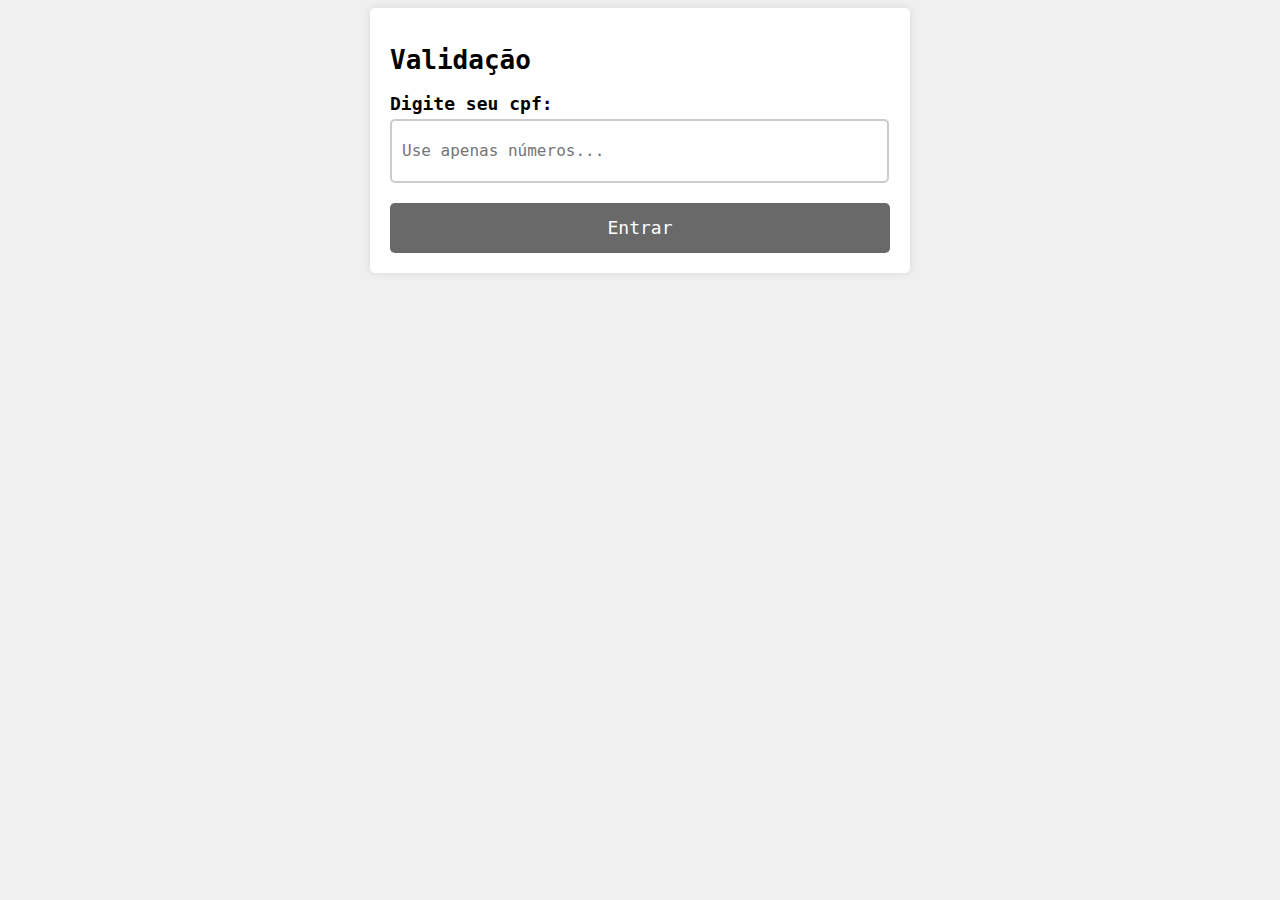
<file: index.html>
<!--Só vi que era pra ter integração CRUD quando fui entregar, famoso vacilo 
  (e ter ficado doente quando teve o aviso na sala), mas C e R tem, só faltou 
  o U e o D. A funcionalidade do que tem pronto eu garanto :p-->
<!DOCTYPE html>
<html lang="pt-BR">
  <head>
    <meta charset="UTF-8">
    <meta name="viewport" content="width=device-width, initial-scale=1.0">
    <link rel="stylesheet" type="text/css" href="css/style.css" />
    <script type="text/javascript" src="funJS/funcoes.js"></script>
    <link rel="icon" href="img/icone.jpg" type="image/x-icon">
    <title>Eleições SP - Início</title>
  </head>
  <body>
    <div class="container">
      <h1>Validação</h1>
      <form method="get" id="formulario">
        <div class="form-group">
          <label for="input-dados" class="form-label">Digite seu cpf:</label>
          <input oninput="maxInput(event, 11)" id="cpf" type="number" class="form-control" placeholder="Use apenas números..." name="cpf" size="11"/>
          <script>
            function maxInput(event, maxLength) {
              const input = event.target;
              const value = input.value;
              if (value.length > maxLength) {
                input.value = value.slice(0, maxLength);
              }
            }
            </script>
        </div>
        <input onclick="entrar()" type="button" class="btn-submit" value="Entrar" />
        <script>
          document.getElementById("formulario").addEventListener("submit", function(event) { event.preventDefault(); entrar(); });      
        </script>
      </form>
    </div>
  </body>
</html>
</file>
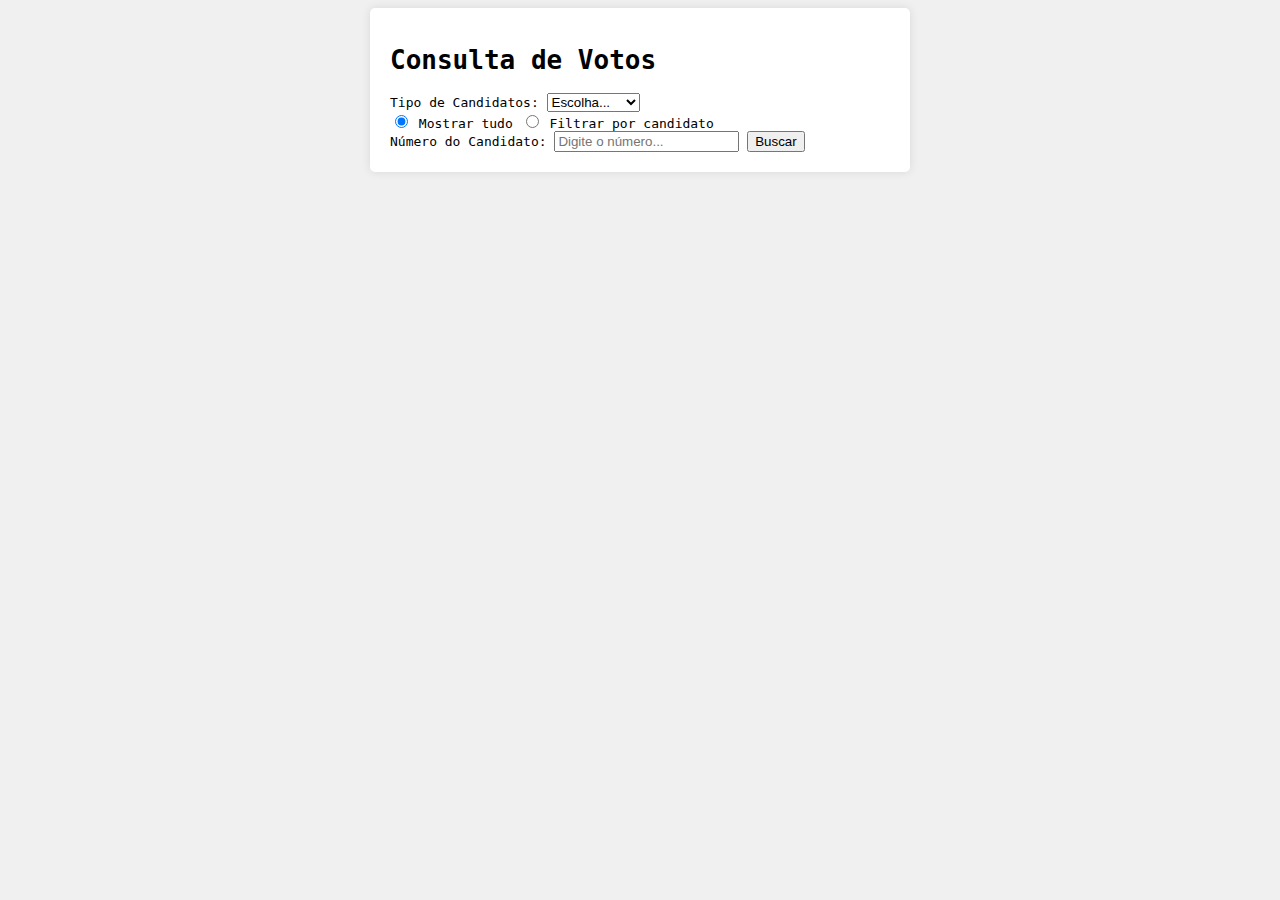
<file: consulta.html>
<!DOCTYPE html>
<html>
<head>
  <title>Consulta de Dados</title>
  <link rel="stylesheet" type="text/css" href="css/style.css">
</head>
<body>
  <div class="container">
    <h1>Consulta de Votos</h1>

    <div class="filtro">
      <label>Tipo de Candidatos:</label>
      <select id="opcCand">
        <option disabled selected>Escolha...</option>
        <option value="sen">Senador</option>
        <option value="gov">Governador</option>
        <option value="pres">Presidente</option>
      </select>
    </div>

    <div class="filtro">
        <label>
          <input type="radio" name="filter" value="all" checked>
          Mostrar tudo
        </label>
      
        <label>
          <input type="radio" name="filter" value="input">
          Filtrar por candidato
        </label>
      </div>

    <div class="busca">
        <label for="data">Número do Candidato:</label>
        <input type="text" id="data" placeholder="Digite o número...">
        <button id="search-btn">Buscar</button>
      </div>
    </div>
</body>
</html>
</file>
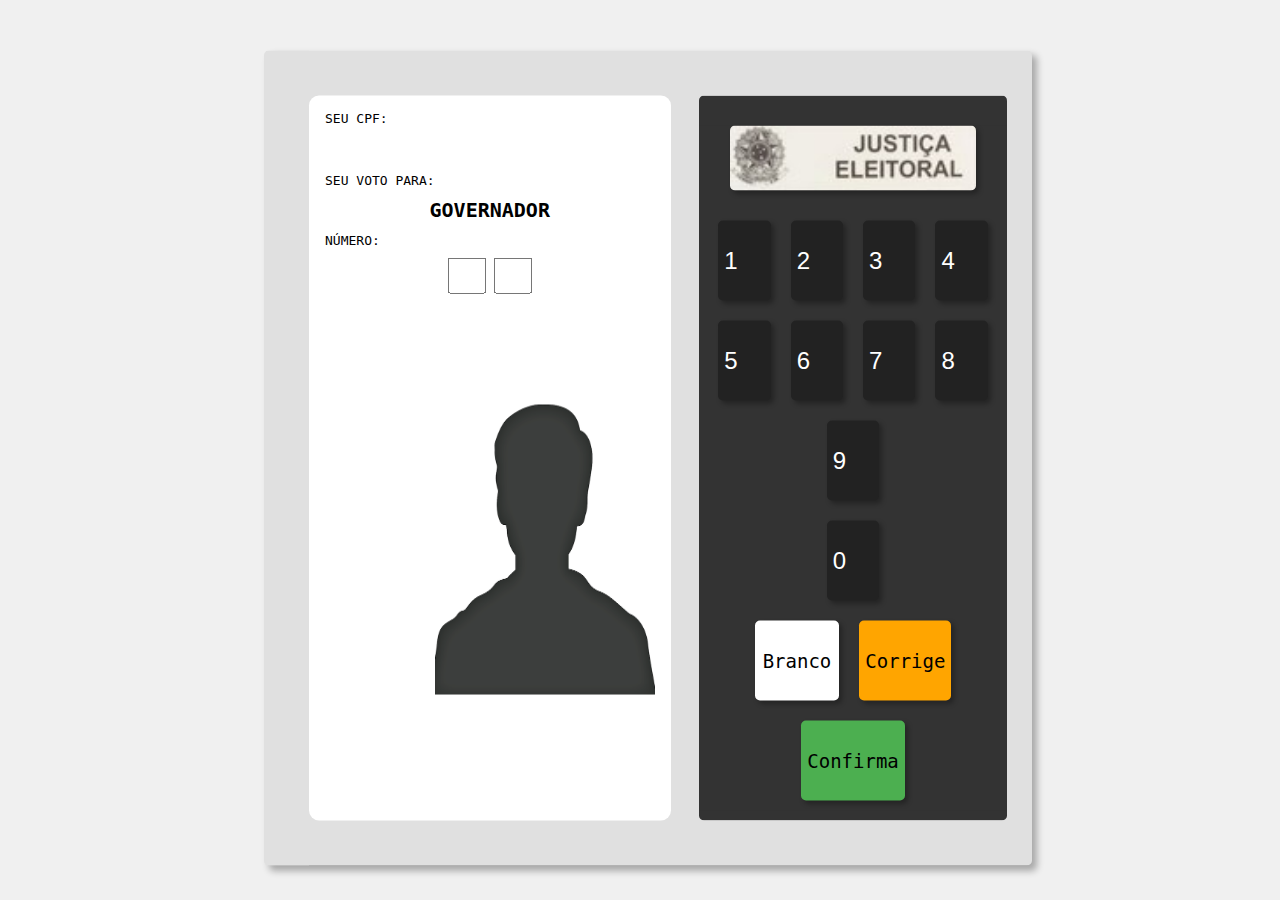
<file: governador.html>
<!DOCTYPE html>
<html lang="pt-BR">
<head>
    <meta charset="UTF-8">
    <meta http-equiv="X-UA-Compatible" content="IE=edge">
    <meta name="viewport" content="width=device-width, initial-scale=1.0">
    <script type="text/javascript" src="funJS/funcoes.js"></script>
    <link rel="stylesheet" type="text/css" href="css/style.css" />
    <link rel="icon" href="img/icone.jpg" type="image/x-icon">
    <title>Eleições SP - Governador</title>
</head>
<body class="burn" onload="cpfVer()" >
    <form action="governador.php" method="post">
        <div class="urna">
            <div class="parte">
                <div class="tela">
                    <div class="item">
                        SEU CPF:
                    </div>
                    <div class="item">
                        <div class="cpf">
                            <input type="text" id="cpfV" name="cpfV" size="8" onclick="clickcpf()" readonly />
                        </div>
                    </div>
                    <div class="item">
                        SEU VOTO PARA:
                    </div>
                    <div class="item">
                        <div class="cpf">
                            GOVERNADOR
                        </div>
                    </div>
                    <div class="item">
                        NÚMERO:
                    </div>
                    <div class="item">
                        <div class="voto">
                            <input type="text" name="txtV1" id="txtV1" size="1" class="t1" readonly />
                            <input type="text" name="txtV2" id="txtV2" size="1" class="t2" readonly />
                        </div>
                    </div>
                    <div class="item">
                        <div class="imgC">
                            <img src="img/usu.png" id="img" width="220" height="290"/>
                        </div>
                        
                    </div>
                    <div class="item">
                        <div class="nCan">
                            <label id="nomeCan">
            
                            </label>
                        </div>
                    </div>
                </div>
            </div>

            <div class="parte">
                <div class="plastico">
                    <div class="logo">
                        <img src="img/logo.jpeg" id="" class="imgL"/>
                    </div>
                    <div class="nums">
                        <input type="button" class="btnum" onclick="umG()" value="1" id="btn" />
                        <input type="button" class="btnum" onclick="doisG()" value="2" id="btn" />
                        <input type="button" class="btnum" onclick="tresG()" value="3" id="btn" />
                        <input type="button" class="btnum" onclick="quatroG()" value="4" id="btn" />
                        <input type="button" class="btnum" onclick="cincoG()" value="5" id="btn" />
                        <input type="button" class="btnum" onclick="seisG()" value="6" id="btn" />
                        <input type="button" class="btnum" onclick="seteG()" value="7" id="btn" />
                        <input type="button" class="btnum" onclick="oitoG()" value="8" id="btn" />
                        <input type="button" class="btnum" onclick="noveG()" value="9" id="btn" />
                        <div class="esp">
                        </div>
                        <input type="button" class="btnum" onclick="zeroG()" value="0" id="btn" />
                        <div class="esp">
                        </div>
                        <input type="button" class="branco" onclick="branco()" value="Branco" id="btn" />
                        <input type="button" class="corrige" onclick="limpar()" value="Corrige" id="btn" />
                        <input type="submit" class="confirma" value="Confirma" id="btn" />
                    </div>
                </div>
            </div>
        </div>
    </form>
</body>
</html>
</file>
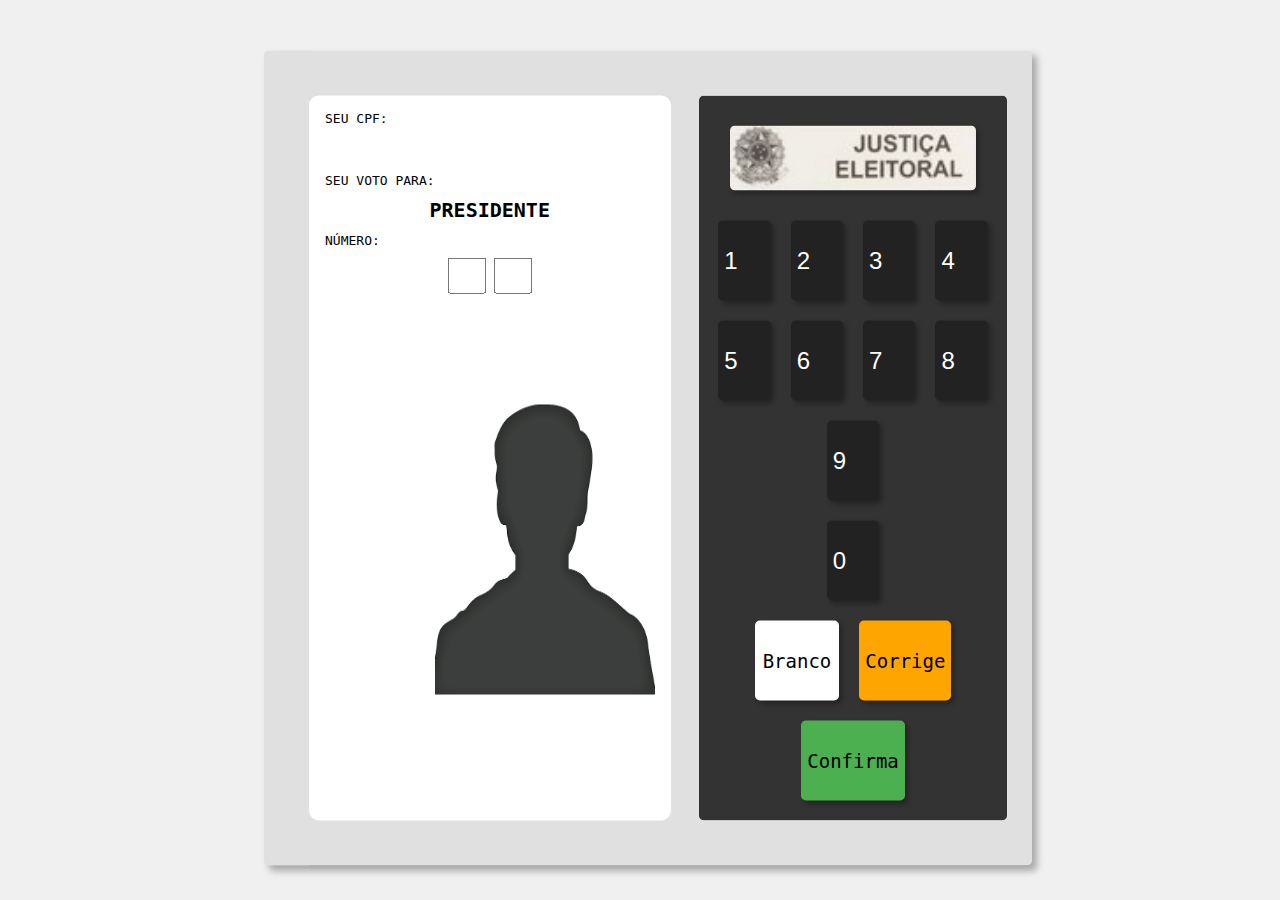
<file: presidente.html>
<!DOCTYPE html>
<html lang="pt-BR">
<head>
    <meta charset="UTF-8">
    <meta http-equiv="X-UA-Compatible" content="IE=edge">
    <meta name="viewport" content="width=device-width, initial-scale=1.0">
    <script type="text/javascript" src="funJS/funcoes.js"></script>
    <link rel="stylesheet" type="text/css" href="css/style.css" />
    <link rel="icon" href="img/icone.jpg" type="image/x-icon">
    <title>Eleições SP - Presiente</title>
</head>
<body class="burn" onload="cpfVer()" >
    <form action="presidente.php" method="post">
        <div class="urna">
            <div class="parte">
                <div class="tela">
                    <div class="item">
                        SEU CPF:
                    </div>
                    <div class="item">
                        <div class="cpf">
                            <input type="text" id="cpfV" name="cpfV" size="8" onclick="clickcpf()" readonly />
                        </div>
                    </div>
                    <div class="item">
                        SEU VOTO PARA:
                    </div>
                    <div class="item">
                        <div class="cpf">
                            PRESIDENTE
                        </div>
                    </div>
                    <div class="item">
                        NÚMERO:
                    </div>
                    <div class="item">
                        <div class="voto">
                            <input type="text" name="txtV1" id="txtV1" size="1" class="t1" readonly />
                            <input type="text" name="txtV2" id="txtV2" size="1" class="t2" readonly />
                        </div>
                    </div>
                    <div class="item">
                        <div class="imgC">
                            <img src="img/usu.png" id="img" width="220" height="290"/>
                        </div>
                        
                    </div>
                    <div class="item">
                        <div class="nCan">
                            <label id="nomeCan">
            
                            </label>
                        </div>
                    </div>
                </div>
            </div>

            <div class="parte">
                <div class="plastico">
                    <div class="logo">
                        <img src="img/logo.jpeg" id="" class="imgL"/>
                    </div>
                    <div class="nums">
                        <input type="button" class="btnum" onclick="umP()" value="1" id="btn" />
                        <input type="button" class="btnum" onclick="doisP()" value="2" id="btn" />
                        <input type="button" class="btnum" onclick="tresP()" value="3" id="btn" />
                        <input type="button" class="btnum" onclick="quatroP()" value="4" id="btn" />
                        <input type="button" class="btnum" onclick="cincoP()" value="5" id="btn" />
                        <input type="button" class="btnum" onclick="seisP()" value="6" id="btn" />
                        <input type="button" class="btnum" onclick="seteP()" value="7" id="btn" />
                        <input type="button" class="btnum" onclick="oitoP()" value="8" id="btn" />
                        <input type="button" class="btnum" onclick="noveP()" value="9" id="btn" />
                        <div class="esp">
                    </div>
                        <input type="button" class="btnum" onclick="zeroP()" value="0" id="btn" />
                        <div class="esp">
                    </div>
                        <input type="button" class="branco" onclick="branco()" value="Branco" id="btn" />
                        <input type="button" class="corrige" onclick="limpar()" value="Corrige" id="btn" />
                        <input type="submit" class="confirma" value="Confirma" id="btn" />
                    </div>
                </div>
            </div>
        </div>
    </form>
</body>
</html>
</file>
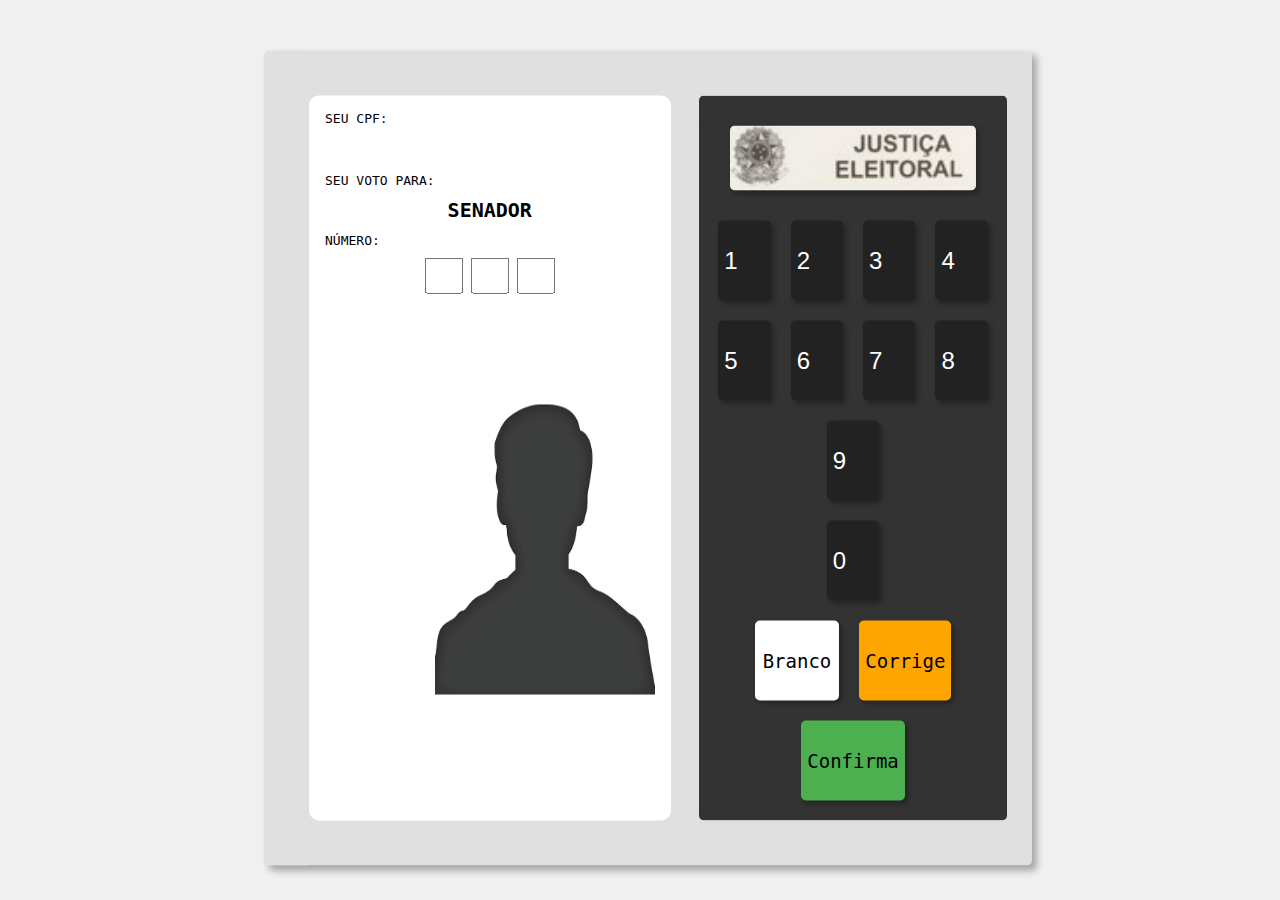
<file: senador.html>
<!DOCTYPE html>
<html lang="pt-BR">
<head>
    <meta charset="UTF-8">
    <meta http-equiv="X-UA-Compatible" content="IE=edge">
    <meta name="viewport" content="width=device-width, initial-scale=1.0">
    <script type="text/javascript" src="funJS/funcoes.js"></script>
    <link rel="stylesheet" type="text/css" href="css/style.css" />
    <link rel="icon" href="img/icone.jpg" type="image/x-icon">
    <title>Eleições SP - Senador</title>
</head>
<body class="burn" onload="cpfVer()" >
    <form action="senador.php" method="post">
        <div class="urna">
            <div class="parte">
                <div class="tela">
                    <div class="item">
                        SEU CPF:
                    </div>
                    <div class="item">
                        <div class="cpf">
                            <input type="text" id="cpfV" name="cpfV" size="8" onclick="clickcpf()" readonly />
                        </div>
                    </div>
                    <div class="item">
                        SEU VOTO PARA:
                    </div>
                    <div class="item">
                        <div class="cpf">
                            SENADOR
                        </div>
                    </div>
                    <div class="item">
                        NÚMERO:
                    </div>
                    <div class="item">
                        <div class="voto">
                            <input type="text" name="txtV1" id="txtV1" size="1" class="t1" readonly />
                            <input type="text" name="txtV2" id="txtV2" size="1" class="t2" readonly />
                            <input type="text" name="txtV3" id="txtV3" size="1" class="t3" readonly />
                        </div>
                    </div>
                    <div class="item">
                        <div class="imgC">
                            <img src="img/usu.png" id="img" width="220" height="290"/>
                        </div>
                        
                    </div>
                    <div class="item">
                        <div class="nCan">
                            <label id="nomeCan" class="nomeCan">
            
                            </label>
                        </div>
                    </div>
                </div>
            </div>

            <div class="parte">
                <div class="plastico">
                    <div class="logo">
                        <img src="img/logo.jpeg" id="" class="imgL"/>
                    </div>
                    <div class="nums">
                        <input type="button" class="btnum" onclick="umS()" value="1" id="btn" />
                        <input type="button" class="btnum" onclick="doisS()" value="2" id="btn" />
                        <input type="button" class="btnum" onclick="tresS()" value="3" id="btn" />
                        <input type="button" class="btnum" onclick="quatroS()" value="4" id="btn" />
                        <input type="button" class="btnum" onclick="cincoS()" value="5" id="btn" />
                        <input type="button" class="btnum" onclick="seisS()" value="6" id="btn" />
                        <input type="button" class="btnum" onclick="seteS()" value="7" id="btn" />
                        <input type="button" class="btnum" onclick="oitoS()" value="8" id="btn" />
                        <input type="button" class="btnum" onclick="noveS()" value="9" id="btn" />
                        <div class="esp">
                        </div>
                        <input type="button" class="btnum" onclick="zeroS()" value="0" id="btn" />
                        <div class="esp">
                        </div>
                        <input type="button" class="branco" onclick="branco()" value="Branco" id="btn" />
                        <input type="button" class="corrige" onclick="limpar()" value="Corrige" id="btn" />
                        <input type="submit" class="confirma" value="Confirma" id="btn" />
                    </div>
                </div>
            </div>
        </div>
    </form>
</body>
</html>
</file>
<file: css/style.css>
body{
    font-family: monospace;
    background-color: #f0f0f0;

}

.burn{
    position: absolute;
    width: 60%;
    left: 50%;
    top: 50%;
    transform: translate(-50%, -50%);
}

.container {
    max-width: 500px;
    margin: 0 auto;
    padding: 20px;
    background-color: #fff;
    border-radius: 5px;
    box-shadow: 0px 0px 10px rgba(0, 0, 0, 0.1);
}
.form-group {
    margin-bottom: 20px;
}
.form-label {
    display: block;
    font-size: 18px;
    font-weight: bold;
    margin-bottom: 5px;
}
.form-control {
    width: 95%;
    height: 40px;
    padding: 10px;
    border: 2px solid #ccc;
    border-radius: 5px;
    font-size: 16px;
    font-family: monospace;
}

.form-control:focus {
    outline: none;
    border-color: #66afe9;
    box-shadow: 0px 0px 5px rgba(102, 175, 233, 0.5);
}

.btn-submit {
    display: block;
    width: 100%;
    height: 50px;
    background-color: #696969;
    color: #fff;
    border: none;
    border-radius: 5px;
    font-size: 18px;
    cursor: pointer;
    transition: all 0.3s ease-in-out;
    font-family: monospace;
}

.btn-submit:hover {
    background-color: #4b4b4b;
}

.urna{
    border-top: 45px solid #e0e0e0;
    border-left: 45px solid #e0e0e0;
    border-bottom: 45px solid #e0e0e0;
    background-color: #e0e0e0;
    border-radius: 5px;
    display: flex;
    justify-content: center;
    align-items: justify;
    box-sizing: border-box;
    box-shadow: 5px 5px 7px rgba(0,0,0,0.3);
    transition: all 0.3s ease-in-out;
}

.parte{
    box-sizing: border-box;
    background-color: #e0e0e0;
    flex-wrap: wrap;
    justify-content: center;
    flex-basis: calc(50% - 0px);
}

.item{
    flex-wrap: wrap;
    flex-basis: 100%;
    margin: 1px;
    background-color: transparent;
}

.btnum, .branco, .corrige, .confirma{
    flex-wrap: wrap;
    flex-basis: calc(33.33% - 50px);
    margin: 10px;
    height: 80px;
}

.cpf{
    display: flex;
    justify-content: center;
    font-size: 20px;
    font-weight: bold;
    pointer-events: none;
}

.cpf input[type="text"] {
    flex-wrap: wrap;
    border: none;
    font-size: 20px;
    font-weight: bold;
    text-align: center;
    width: 100%;
    background-color: transparent;
}

.imgC{
    display: flex;
    justify-content: flex-end;
    padding-top: 100px;
}

.nCan{
    font-size: 24px;
    font-weight: bold;
    text-align: center;
    width: 220px;
    padding-top: 5px;
    padding-bottom: 50px;
    float: right;
    height: 45px;
    font-family: helvetica;
}

.voto{
    text-align: center;
}

.nums{
    display: flex;
    flex-wrap: wrap;
    justify-content: center;
    flex-basis: 100%;
}

.t1, .t2, .t3, .t4, .t5{
    font-size: 25px;
    font-weight: bold;
    text-align: center;
    width: 100%;
    height: 30px;
    width: 30px;
    pointer-events: none;
}

.logo{
    display: flex;
    flex-wrap: wrap;
    justify-content: center;
}

.tela{
    box-sizing: border-box;
    border-radius: 10px;
    padding: 10px 15px;
    display: flex;
    flex-wrap: wrap;
    background-color: #fff;
    align-items: center;
    height: 100%;
}

.imgL{
    border-radius: 5px;
    width: 80%;
    background-color: #222222;
    box-shadow: 3px 3px 5px rgba(0,0,0,0.3);
    transition: all 0.3s ease-in-out;
    margin-bottom: 20px;
}

.plastico{
    background-color: #333333;
    border-top: 30px #333333 solid;
    border-bottom: 10px #333333 solid ;
    border-radius: 5px;
    width: 85%;
    margin-left: 8%;
}

.branco {
    background-color: #fff;
    color: black;
    border: 2px solid #fff;
    border-radius: 5px;
    font-size: 19px;
    cursor: pointer;
    box-shadow: 3px 3px 5px rgba(0,0,0,0.3);
    transition: all 0.3s ease-in-out;
    font-family: monospace;
}
    
.branco:hover {
    background-color: #f1f1f1;
    border: 1px solid #f1f1f1;
    color: black;
}

.corrige {
    background-color: orange;
    color: black;
    border: none;
    border-radius: 5px;
    font-size: 19px;
    cursor: pointer;
    box-shadow: 3px 3px 5px rgba(0,0,0,0.3);
    transition: all 0.3s ease-in-out;
    font-family: monospace;
}
    
.corrige:hover {
    background-color: darkorange;
}

.confirma {
    background-color: #4CAF50;
    color: black;
    border: none;
    border-radius: 5px;
    font-size: 19px;
    cursor: pointer;
    box-shadow: 3px 3px 5px rgba(0,0,0,0.3);
    transition: all 0.3s ease-in-out;
    font-family: monospace;
}
    
.confirma:hover {
    background-color: #3e8e41;
}

.btnum{
    background-color: #222222;
    color: #fff;
    border: none;
    border-radius: 5px;
    font-size: 24px;
    cursor: pointer;
    text-align: left;
    box-shadow: 3px 3px 5px rgba(0,0,0,0.3);
    transition: all 0.3s ease-in-out;
    font-family: helvetica;
}

.esp{
    border-radius: 5px;
    font-size: 18px;
    cursor: pointer;
    text-align: left;
    box-shadow: 3px 3px 5px rgba(0,0,0,0.3);
    transition: all 0.3s ease-in-out;
    font-family: helvetica;
    width: 100%;
}
</file>
